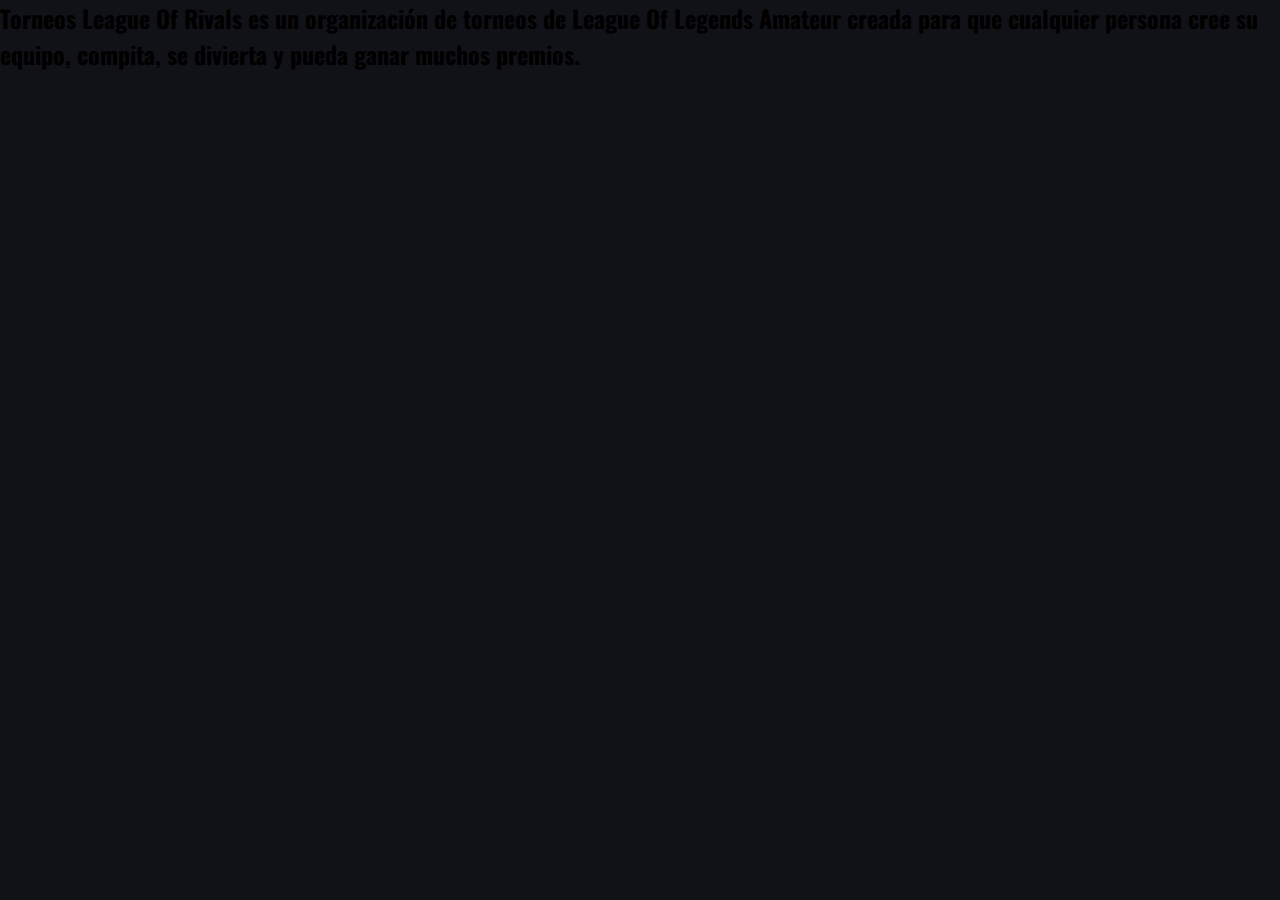
<file: PaginasNavegacion/InformacionSitio.html>
<!DOCTYPE html>
<html lang="en" dir="ltr">
  <head>
    <meta charset="utf-8">
    <title>Torneos League Of Rivals</title>
    <!--- FONT AWESOME--->
    <link rel="stylesheet" href="https://cdnjs.cloudflare.com/ajax/libs/font-awesome/6.0.0-beta3/css/all.min.css">
    <!-- FONT OSWALD --->
    <link rel="preconnect" href="https://fonts.googleapis.com">
<link rel="preconnect" href="https://fonts.gstatic.com" crossorigin>
<link href="https://fonts.googleapis.com/css2?family=Major+Mono+Display&family=Oswald:wght@200;300;400&display=swap" rel="stylesheet">

    <!--- CUSTOM CSS--->
    <link rel="stylesheet" href="PaginasNav.css">
  </head>
  <body>
    <div class="InformacionSitio">
      <h2>Torneos League Of Rivals es un organización de torneos de League Of Legends Amateur creada para
que cualquier persona cree su equipo, compita, se divierta y pueda ganar muchos premios.</h2>

    </div>

  </body>
</html>
</file>
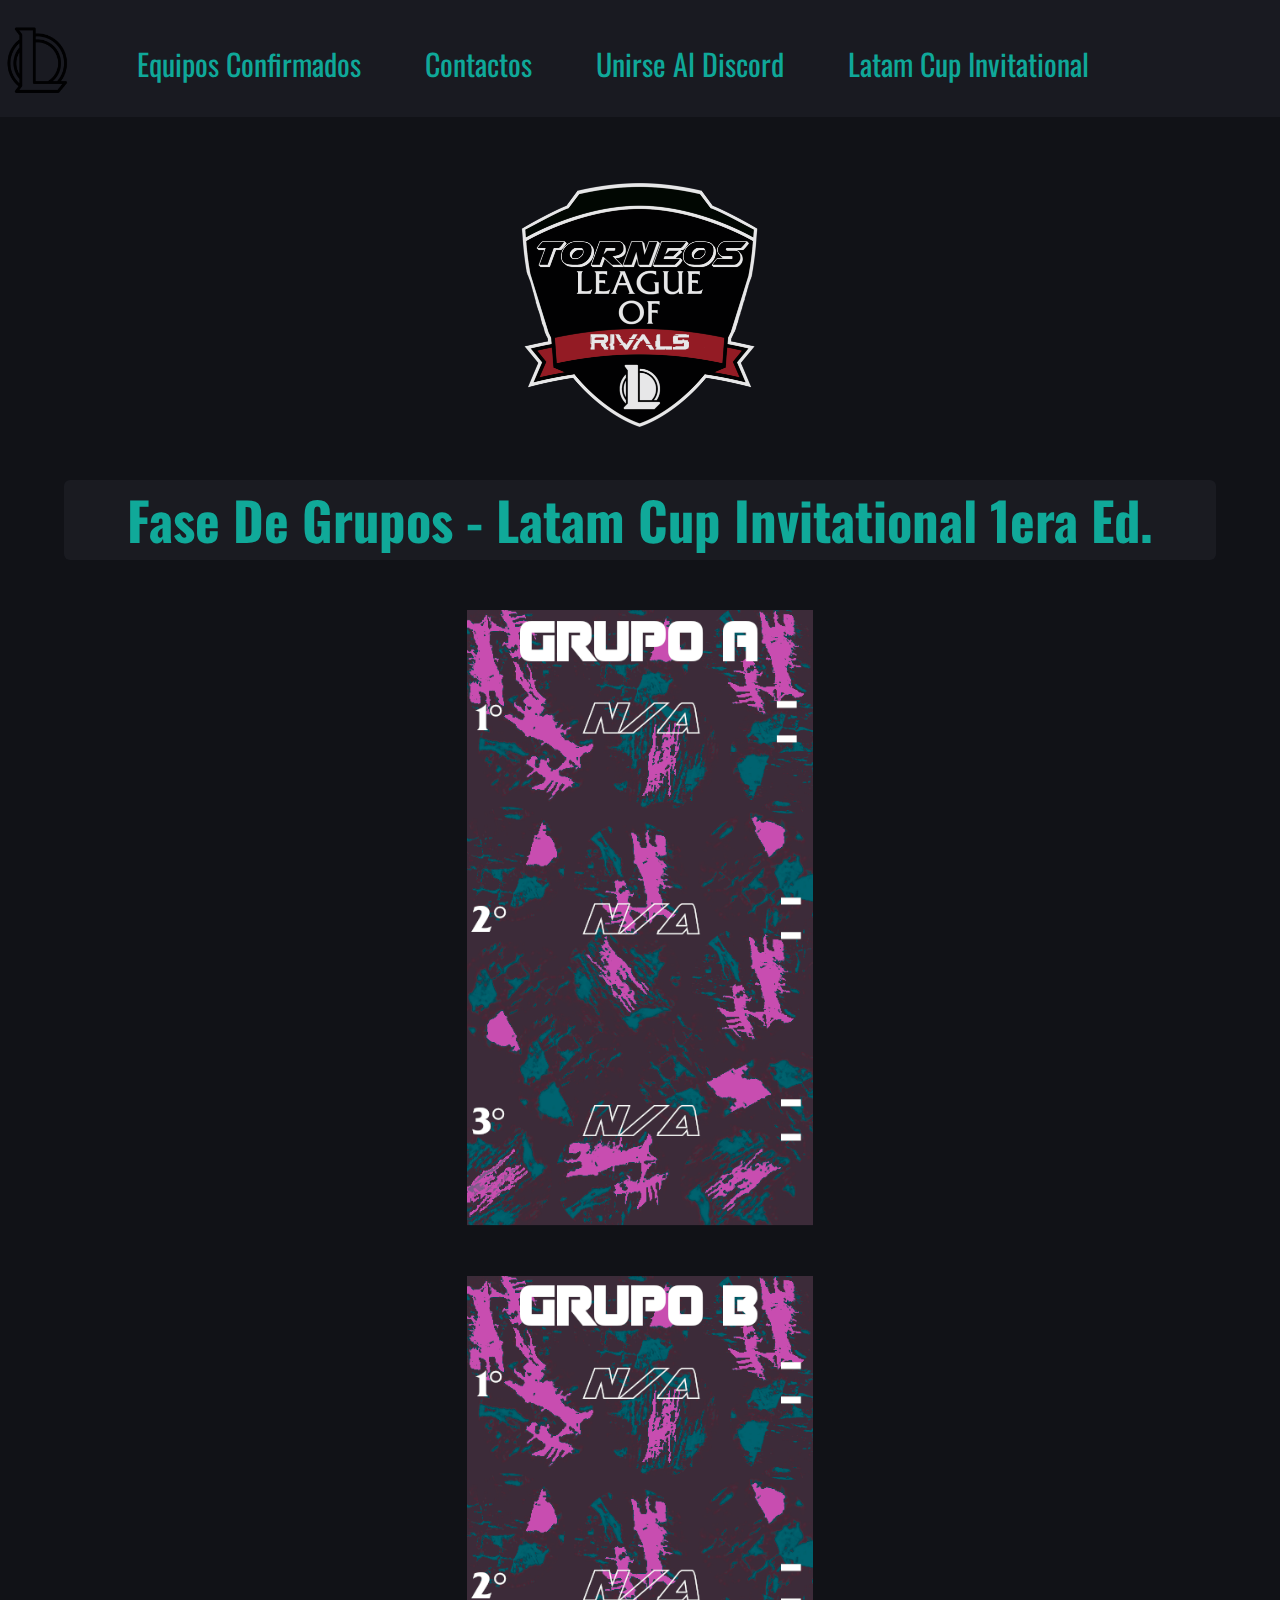
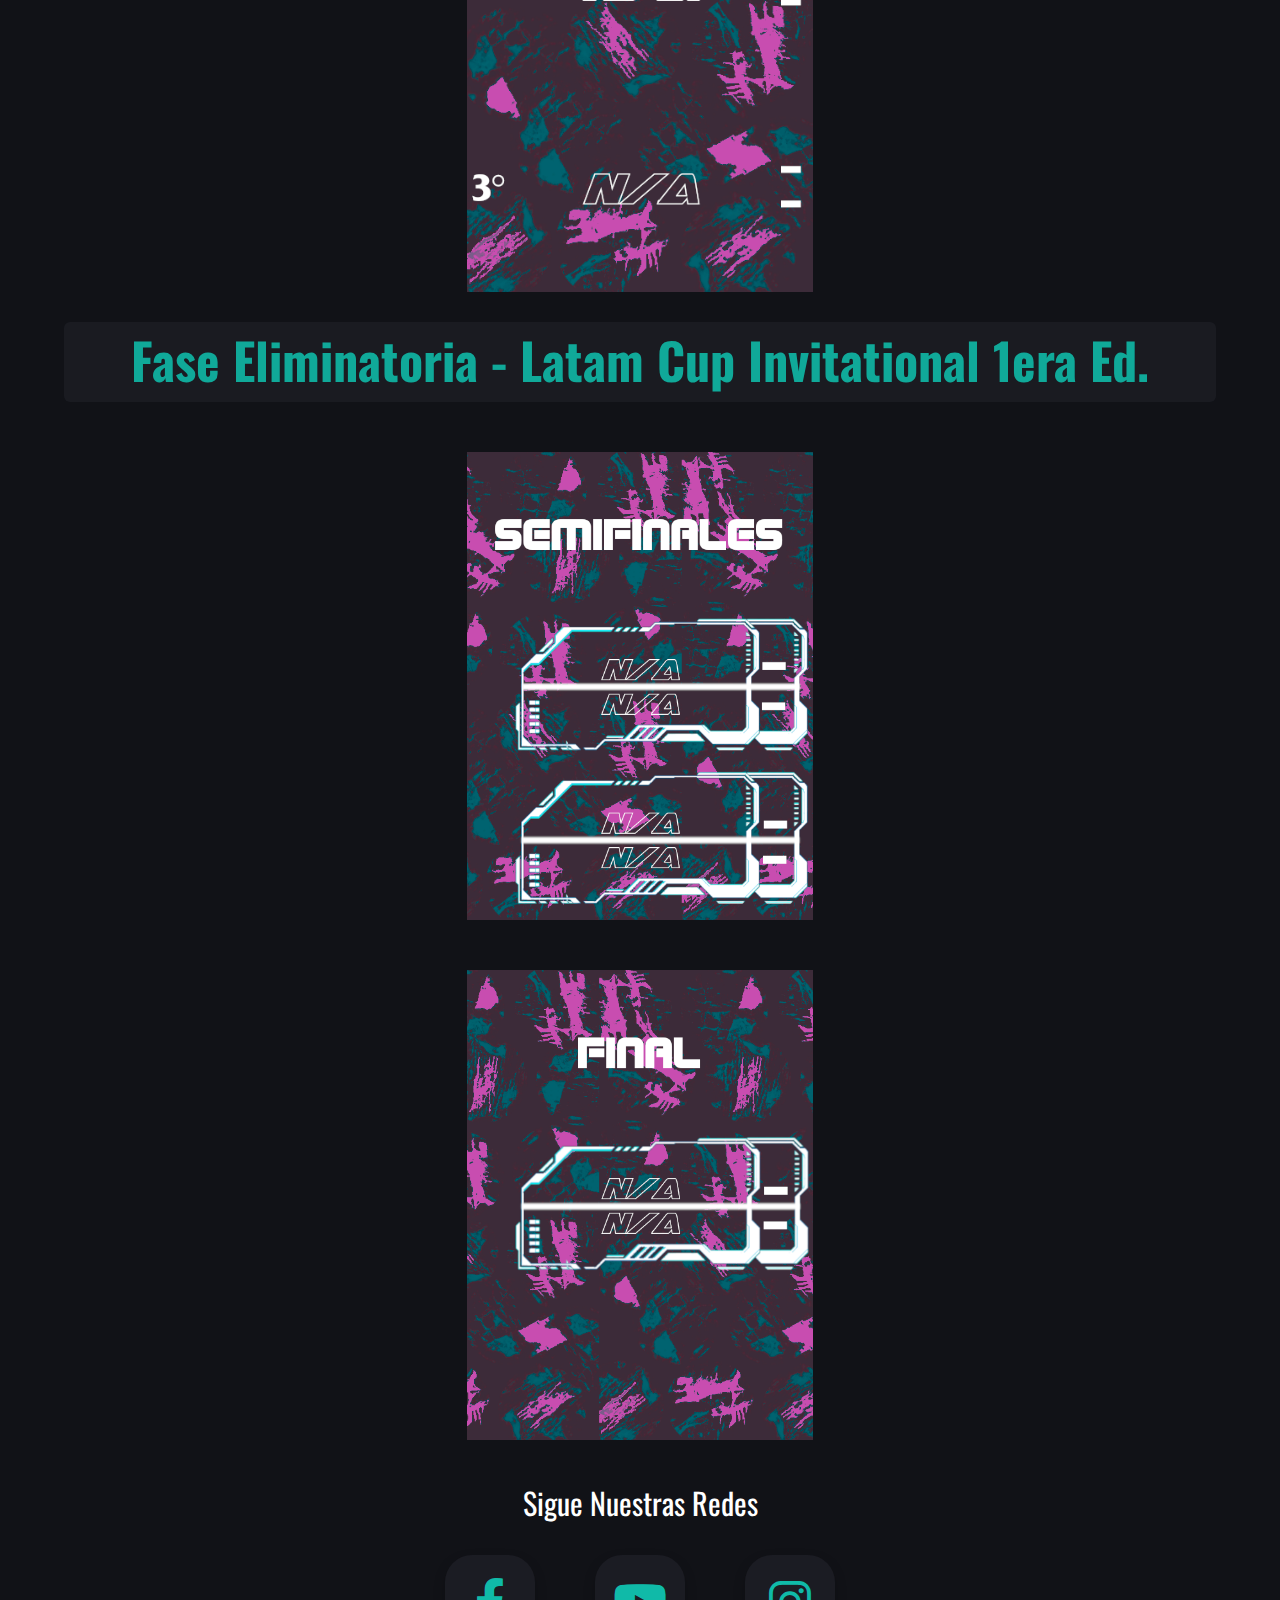
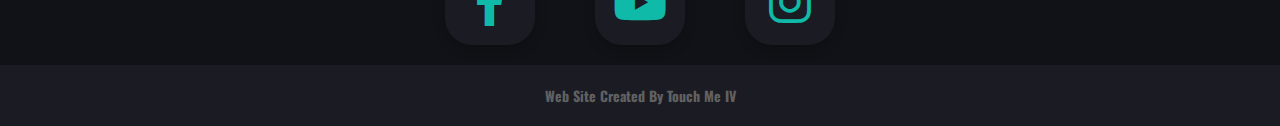
<file: PaginasNavegacion/LlaveCompeticion.html>
<!DOCTYPE html>
<html lang="en" dir="ltr">
  <head>
    <meta charset="utf-8">
    <title>Torneos League Of Rivals</title>
    <!---CUSTOM CSS---->
    <link rel="stylesheet" href="PaginasNav.css">
    <!--- FONT AWESOME--->
    <link rel="stylesheet" href="https://cdnjs.cloudflare.com/ajax/libs/font-awesome/6.0.0-beta3/css/all.min.css">
    <!-- FONT OSWALD --->
    <link rel="preconnect" href="https://fonts.googleapis.com">
<link rel="preconnect" href="https://fonts.gstatic.com" crossorigin>
<link href="https://fonts.googleapis.com/css2?family=Major+Mono+Display&family=Oswald:wght@200;300;400&display=swap" rel="stylesheet">
  </head>
  <body>

<div class="container" style=" z-index: 3;">
  <header class="nav-main">
    <a href="../index.html"><img  href="#" src="img2/lolicon2.png" alt="TorneosLol" class="nav-brand"></a>
    <ul class="nav-menu">
      <li>
        <a href="../PaginasNavegacion/ProximosEventos.html">Equipos Confirmados</a>
      </li>
      <li>
        <a href="#Footer-Abajo">Contactos</a>
      </li>
      <li>
        <a  target="_blank" href="https://discord.gg/W9fufT9hc9">Unirse Al Discord</a>
      </li>
      <li>
        <a href="#">Latam Cup Invitational</a>
      </li>

    </ul>

    <div class="menu-btn">
      <i class="fas fa-bars"></i>
  </header>

  <!---Change the line color to dark--->
  <!---https://disenowebakus.net/domine-html-y-dhtml-separar-bloques-de-texto.php--->

</div>

    <div class="Container-ProxEventos">
      <img src="./img2//TorneoLogo.png" alt="">
      <header class="ShowCase">
         <h2>Fase De Grupos - Latam Cup Invitational 1era Ed.</h2>
      </header>

      <div class="footer-LlaveCompeticion">
        <img src="./img2//GrupoA.png" alt="">
        <img src="./img2//GrupoB.png" alt="">
        <h2>Fase Eliminatoria - Latam Cup Invitational 1era Ed.</h2>
        <img src="./img2//Semis.png" alt="">
        <img src="./img2//Final.png" alt="">
      </div>

      <section class="social">
      <p>Sigue Nuestras Redes</p>
      <div class="links">
        <a class="boton-social" href="#">
          <i class="fab fa-facebook-f"></i>
        </a>
        <a class="boton-social" href="#">
          <i class="fab fa-youtube"></i>
        </a>
        <a class="boton-social" href="https://www.instagram.com/cesarvp_touchme4/" target="_blank" rel="nooperner noreferrer">
          <i class="fab fa-instagram"></i>
        </a>
      </div>
     </section>
    </div>
    <footer class="footer" id="Footer-Abajo">
      <h3>Web Site Created By Touch Me IV</h3>

    </footer>


    <!---Añadimos esto para llamar al PaginasNav.js--->
    <script src="PaginasNav.js">

    </script>
  </body>
</html>
</file>
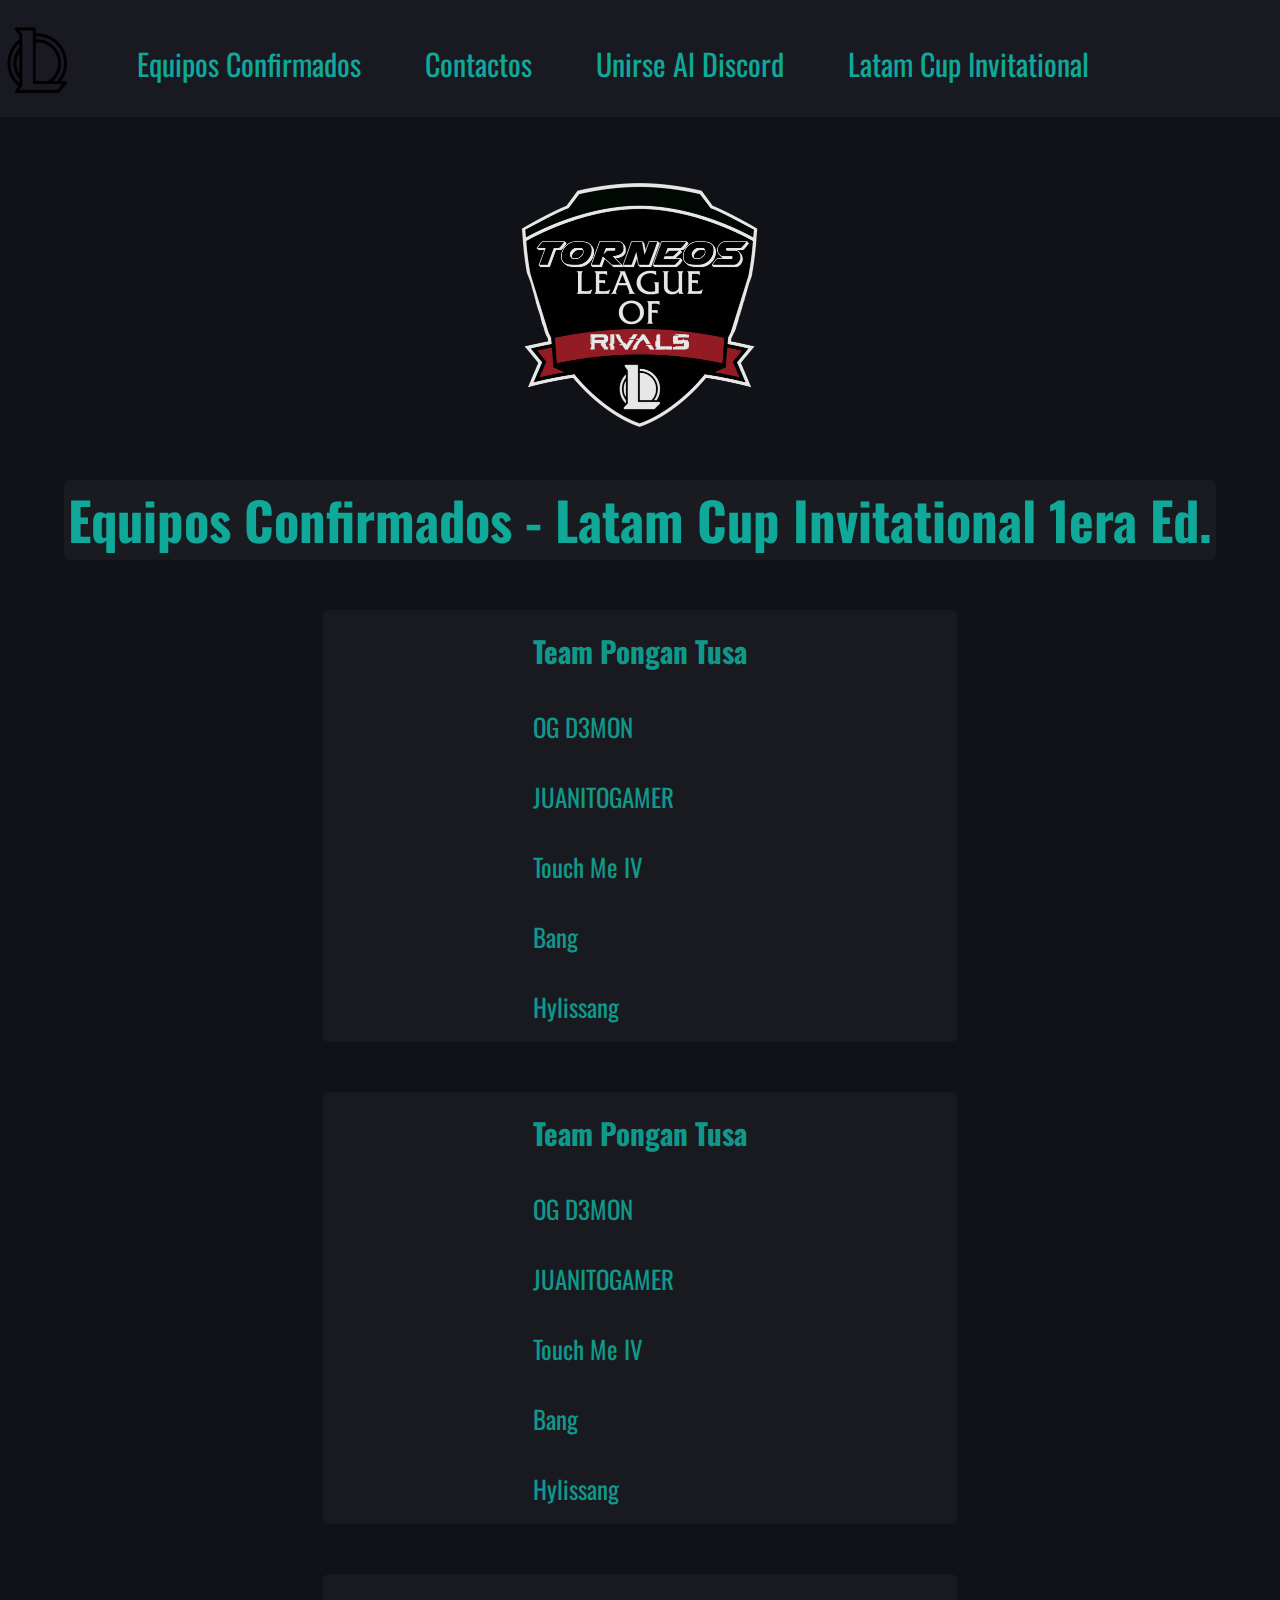
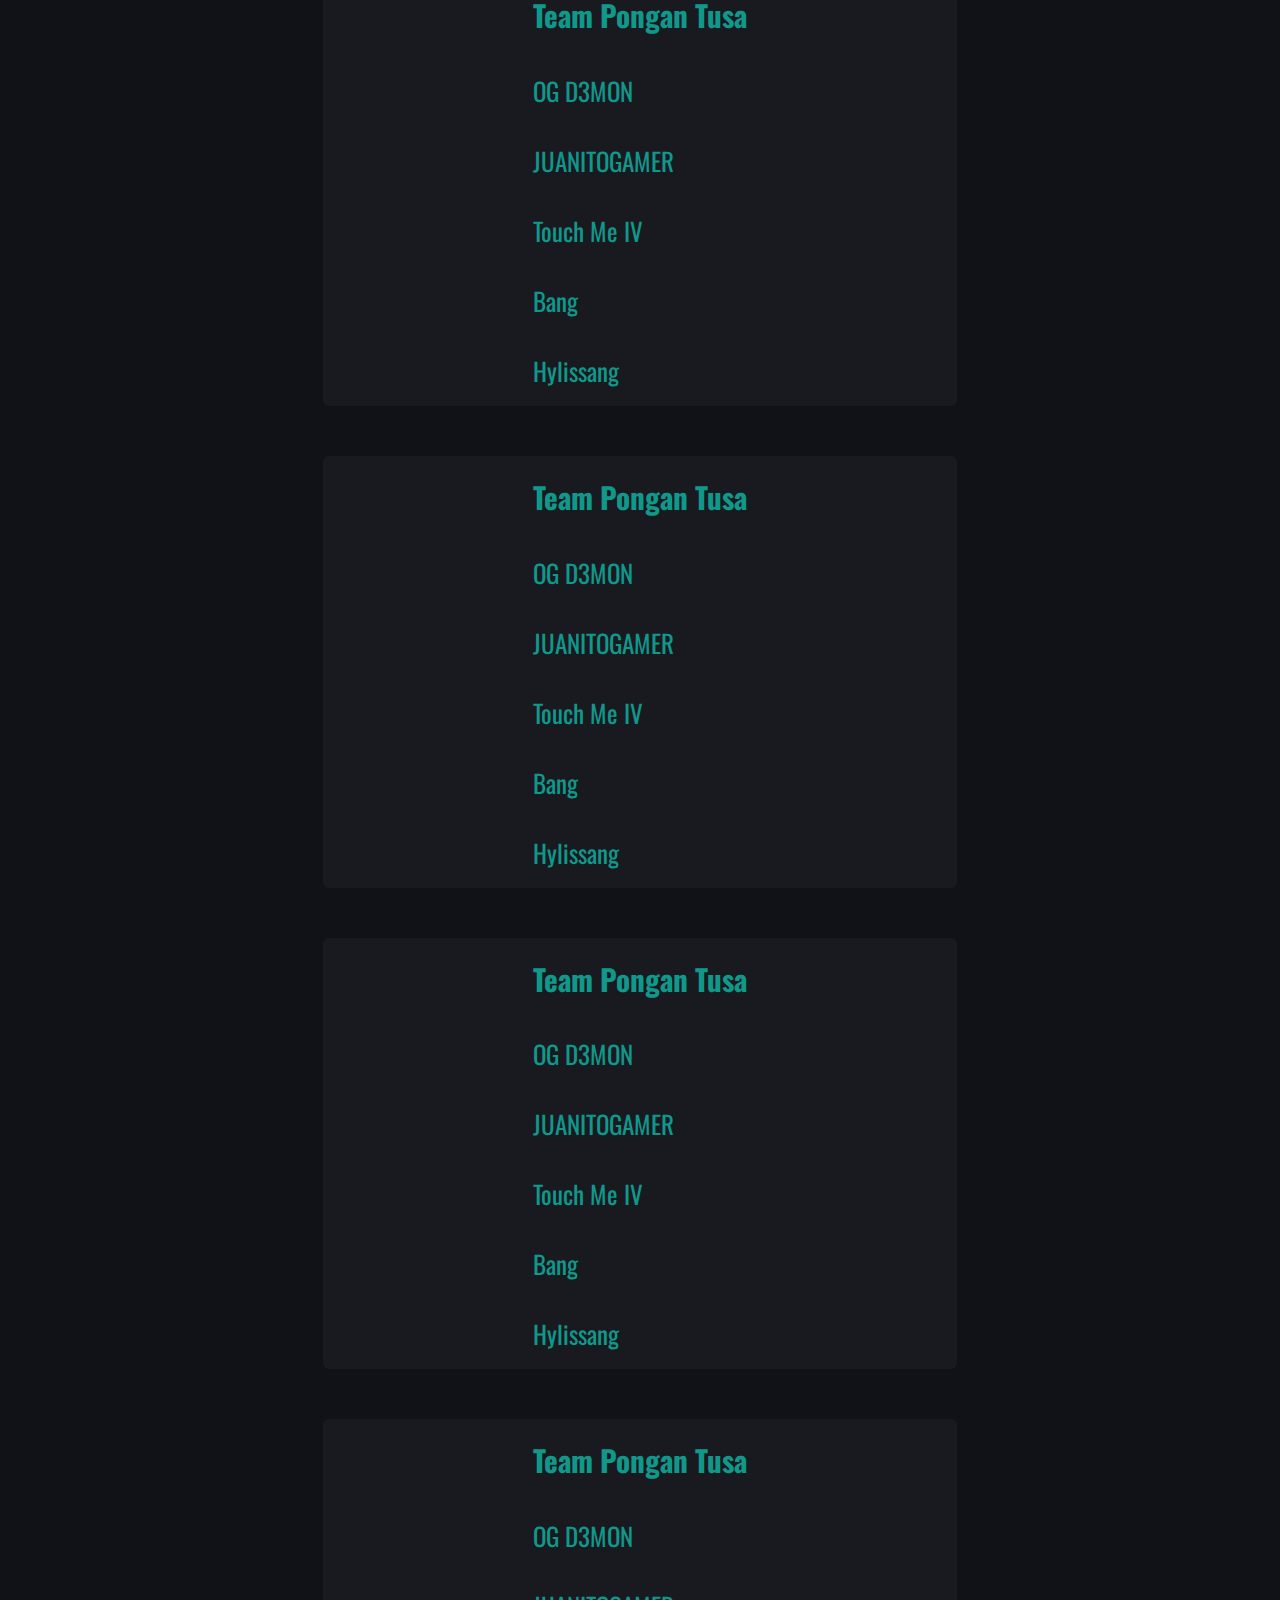
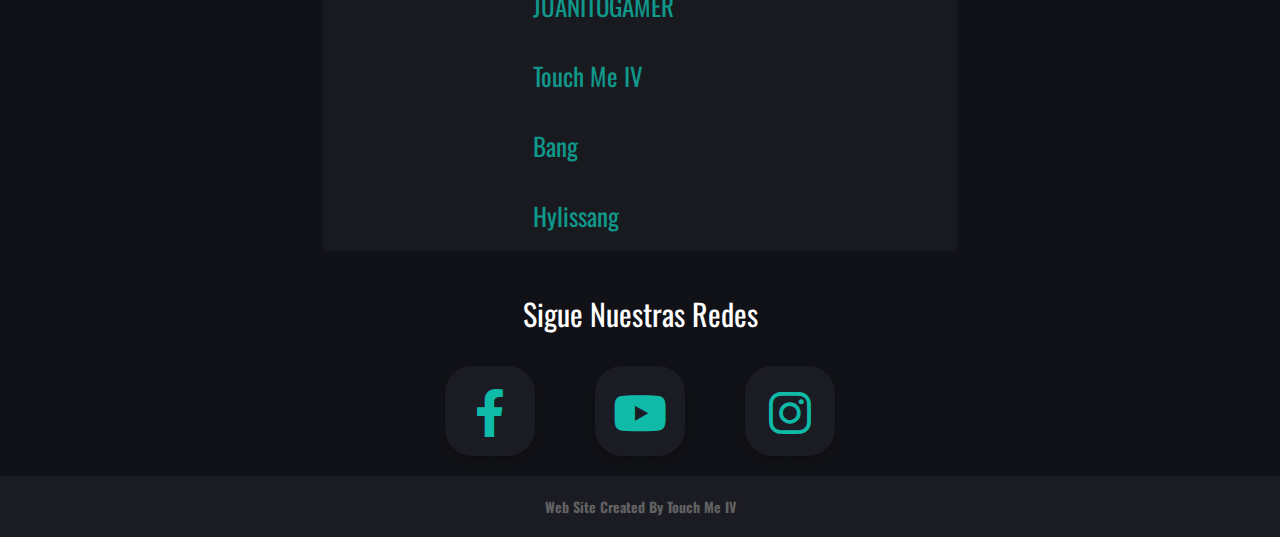
<file: PaginasNavegacion/ProximosEventos.html>
<!DOCTYPE html>
<html lang="en" dir="ltr">
  <head>
    <meta charset="utf-8">
    <title>Torneos League Of Rivals</title>
    <!---CUSTOM CSS---->
    <link rel="stylesheet" href="PaginasNav.css">
    <!--- FONT AWESOME--->
    <link rel="stylesheet" href="https://cdnjs.cloudflare.com/ajax/libs/font-awesome/6.0.0-beta3/css/all.min.css">
    <!-- FONT OSWALD --->
    <link rel="preconnect" href="https://fonts.googleapis.com">
<link rel="preconnect" href="https://fonts.gstatic.com" crossorigin>
<link href="https://fonts.googleapis.com/css2?family=Major+Mono+Display&family=Oswald:wght@200;300;400&display=swap" rel="stylesheet">
  </head>
  <body>

<div class="container" style=" z-index: 3;">
  <header class="nav-main">
    <a href="../index.html"><img  href="#" src="img2/lolicon2.png" alt="TorneosLol" class="nav-brand"></a>
    <ul class="nav-menu">
      <li>
        <a href="#">Equipos Confirmados</a>
      </li>
      <li>
        <a href="#Footer-Abajo">Contactos</a>
      </li>
      <li>
        <a  target="_blank" href="https://discord.gg/W9fufT9hc9">Unirse Al Discord</a>
      </li>
      <li>
        <a href="../PaginasNavegacion/LlaveCompeticion.html">Latam Cup Invitational</a>
      </li>

    </ul>


  </header>
    <div class="menu-btn">
    <i class="fas fa-bars"></i>

  <!---Change the line color to dark--->
  <!---https://disenowebakus.net/domine-html-y-dhtml-separar-bloques-de-texto.php--->

    </div>

</div>

    <div class="Container-ProxEventos">
      <img src="./img2//TorneoLogo.png" alt="">
      <header class="ShowCase">

         <h2>Equipos Confirmados - Latam Cup Invitational 1era Ed.</h2>
      </header>

      <div class="footer-ProxEventos">
        <ul>
          <li>
            <a>
              <h3>Team Pongan Tusa</h3>
            </a>
            </li>
            <li>
              <a>OG D3MON</a>
            </li>
            <li>
              <a>JUANITOGAMER</a>
            </li>
            <li>
              <a>Touch Me IV</a>
            </li>
            <li>
              <a>Bang</a>
            </li>
            <li>
              <a>Hylissang</a>
            </li>
          </ul>
      </div>
      <div class="footer-ProxEventos">
        <ul>
          <li>
            <a>
              <h3>Team Pongan Tusa</h3>
            </a>
            </li>
            <li>
              <a>OG D3MON</a>
            </li>
            <li>
              <a>JUANITOGAMER</a>
            </li>
            <li>
              <a>Touch Me IV</a>
            </li>
            <li>
              <a>Bang</a>
            </li>
            <li>
              <a>Hylissang</a>
            </li>
          </ul>
      </div>
      <div class="footer-ProxEventos">
        <ul>
          <li>
            <a>
              <h3>Team Pongan Tusa</h3>
            </a>
            </li>
            <li>
              <a>OG D3MON</a>
            </li>
            <li>
              <a>JUANITOGAMER</a>
            </li>
            <li>
              <a>Touch Me IV</a>
            </li>
            <li>
              <a>Bang</a>
            </li>
            <li>
              <a>Hylissang</a>
            </li>
          </ul>
      </div>
      <div class="footer-ProxEventos">
        <ul>
          <li>
            <a>
              <h3>Team Pongan Tusa</h3>
            </a>
            </li>
            <li>
              <a>OG D3MON</a>
            </li>
            <li>
              <a>JUANITOGAMER</a>
            </li>
            <li>
              <a>Touch Me IV</a>
            </li>
            <li>
              <a>Bang</a>
            </li>
            <li>
              <a>Hylissang</a>
            </li>
          </ul>
      </div>
      <div class="footer-ProxEventos">
        <ul>
          <li>
            <a>
              <h3>Team Pongan Tusa</h3>
            </a>
            </li>
            <li>
              <a>OG D3MON</a>
            </li>
            <li>
              <a>JUANITOGAMER</a>
            </li>
            <li>
              <a>Touch Me IV</a>
            </li>
            <li>
              <a>Bang</a>
            </li>
            <li>
              <a>Hylissang</a>
            </li>
          </ul>
      </div>
      <div class="footer-ProxEventos">
        <ul>
          <li>
            <a>
              <h3>Team Pongan Tusa</h3>
            </a>
            </li>
            <li>
              <a>OG D3MON</a>
            </li>
            <li>
              <a>JUANITOGAMER</a>
            </li>
            <li>
              <a>Touch Me IV</a>
            </li>
            <li>
              <a>Bang</a>
            </li>
            <li>
              <a>Hylissang</a>
            </li>
          </ul>
      </div>

      <section class="social">
      <p>Sigue Nuestras Redes</p>
      <div class="links">
        <a class="boton-social" href="#">
          <i class="fab fa-facebook-f"></i>
        </a>
        <a class="boton-social" href="#">
          <i class="fab fa-youtube"></i>
        </a>
        <a class="boton-social" href="https://www.instagram.com/cesarvp_touchme4/" target="_blank" rel="nooperner noreferrer">
          <i class="fab fa-instagram"></i>
        </a>
      </div>
     </section>
    </div>
    <footer class="footer" id="Footer-Abajo">
      <h3>Web Site Created By Touch Me IV</h3>

    </footer>


    <!---Añadimos esto para llamar al PaginasNav.js--->
    <script src="PaginasNav.js">

    </script>
  </body>
</html>
</file>
<file: PaginasNavegacion/PaginasNav.css>
*{
  box-sizing: border-box;
  margin:0;
  padding: 0;
}
/*Esto es para el fondo el heropatterns me refiero*/
body{
  background:#111217;

 font-family: 'Oswald', sans-serif;

}

a{
  color: #10baa8;
  text-decoration: none;
}
/*Suavizado del Scroll- Mas concretamente añadi esto para el deslize de contactos*/
html{
  scroll-behavior: smooth;
}


/*Editamos el tamaño del .container*/
.container{
  position: fixed;
  width: 100%;
  margin: auto;
  background:#1b1c23;
  opacity: 0.9;
  padding-left: 370px;
  height: 13%;
  padding-top: 33px;
}

/*Ajustamos el tamaño del logo en el principal*/
.container .nav-main img{
  width: 75px;
  height: 75px;
}
/*aca ven editaaaaaaaa*/
.container hr{
  width: 1100px;
}
.Container-ProxEventos{
  width: 90%;
  margin: auto;
  padding-top: 130px;
}


/* NAVIGATION */
.nav-main{
  font-size: 17px;
  display: flex;
  justify-content: space-between;
  align-items: center;
  height: 60px;
  padding: 20px 0;
  margin-bottom: 10px;
}
/* Clase nav-main, edit alls <li> in the class */
.nav-main li{
  font-size: 30px;
}
.nav-brand{
  width: 50px;
}
/*NAV LEFT */
.nav-main ul{
  display: flex;
}

.nav-main ul li{
  padding: 30px;
  list-style: none;
}
.nav-main ul li a{
  padding: 2px;

}

.nav-main ul li a:hover{
  border-bottom: 2px solid #10baa8;

}

.nav-main ul.nav-menu{
  flex: 1;
  margin-left: 30px;


}
/*Contenedor Debajo de la barra de Navegacion*/
.Container-ProxEventos .ShowCase{
  color: #10baa8;
  background:#1b1c23;
  height: 80px;
  width: 100%;
  text-align: center;
  opacity: 0.9;
  font-size: 35px;
  border-radius: 6px;
}

.Container-ProxEventos .footer-LlaveCompeticion h2{
  margin-top: 30px;
  color: #10baa8;
  background:#1b1c23;
  height: 80px;
  width: 100%;
  text-align: center;
  opacity: 0.9;
  font-size: 50px;
  border-radius: 6px;
}


.Container-ProxEventos img{
  width: 250px;
  height: 250px;
  opacity: 0.9;
  display: block;
  margin: auto;
  margin-bottom: 50px;
  margin-top: 50px;
}
.Container-ProxEventos .footer-ProxEventos{

  background:#1b1c23;
  color:#10baa8;
  font-size: 12px;
  opacity: 0.8;
  border-radius: 6px;

}
.Container-ProxEventos .footer-ProxEventos{
  width: 55%;
  margin: auto;
  margin-bottom: 25px;
  margin-top: 50px;
}

.footer-ProxEventos{

  display: grid;
  grid-template-columns: 1fr;
  gap: 10px;
  align-items: flex-start;
  justify-content: center;
  margin-top: 100px;
}
.footer-ProxEventos ul{
  margin: 0 auto;
}


.footer-ProxEventos ul li{
  font-size: 25px;
  list-style: none;
  line-height: 2.8;

}
/*Editando las imagenes de la llave de competicion vigente*/
.Container-ProxEventos .footer-LlaveCompeticion img{
  padding-top: 50px;
  width: 30%;
  height: 400%;
  display: block;
  margin: auto;
  opacity: 5;
}
/*Editando el primer cuadro de La pestaña Proximos Eventos*/
.footer-Title{
  background:#1b1c23;
  color:#10baa8;
  font-size: 35px;
  margin-bottom: 50px;
  justify-content: center;
  gap: 100px;
  text-align: center;
  margin-top: 50px;
}
/*Editando el Texto Del Primer Cuadro*/

.footer-Title li{
  list-style: none;
}

.menu-btn{
  position: absolute;
  cursor: pointer;
  top:20px;
  right: 36px;
  z-index: 2;
  font-size: 1.0rem;
  display: none;
  color: #ffffff;
}

/*Social*/
.social p{
  margin-top: 40px;
  text-align: center;
  font-size: 30px;
  margin-bottom: 30px;
  color: #ffffff;
}


.links{
  display: flex;
  align-items: center;
  justify-content: center;
  text-align: center;
}
.links a{
  margin: 0 30px;
}
.links a i{
  font-size: 3rem;
  padding-bottom: 40px;
}
.footer{
  background: #1b1c23;
  color: #616161;
  font-size: 12px;
  padding: 20px 0;
  text-align: center;
  padding-bottom: 20px;
  margin-top: 20px;
}
.boton-social{
  background: #1b1c23;
  width: 90px;
  height: 90px;
  border-radius: 30%;
  box-shadow: 0 5px 15px -5px #00000070;
  color: #10baa8;
  overflow: hidden;
  position: relative;

}
.boton-social i{
  line-height: 95px;
  font-size: 10px;
  transition: 0.2s linear;

}
.boton-social:hover i{
  transform: scale(1.3);
  color: #1b1c23;
}
.boton-social::before{
  content: "";
  position: absolute;
  width: 120%;
  height: 120%;
  background: #10baa8;
  transform: rotate(45deg);
  left: -110%;
  top: 90%;
}
.boton-social:hover::before{
  animation: aaa 0.7s 1;
  top: -10%;
  left: -10%;
}
@keyframes aaa {
  0%{
    left:-110%;
    top:90%;
  }
  50%{
    left: 10%;
    top:-30%;
  }
  100%{
    top:-10%;
    left: -10%;
  }

}

/*Proximos eventos escudo league of rival*/
.ShowCase img{
  width: 100px;
  height: 100px;
  margin-bottom: 500px;
}


/*RESPONSIVE PARA VENTANA PROXIMOS EVENTOS*/

@media (max-width:1550px){
  .container{
    padding-left: 0px;
    padding-right: 100px;
  }
}
@media (max-device-width:1255px){

  .Container-ProxEventos img{
    width: 250px;
    height: 250px;
    opacity: 0.9;
    display: block;
    margin: auto;
    margin-bottom: 50px;
    margin-top: 75px;
  }

  .nav-main{
    width: 200px;
    height: 200px;
  }
  .container .nav-main img{

    width: auto;
    height: auto;
    width: 150px;
    height: 150px;
    margin-bottom: 45px;
  }

  .nav-main img{
    margin-left: 35px;
  }
  .menu-btn {
    display: block;
    margin-right: 50px;
    font-size: 75px;
  }

  .container{
    padding-left: 10px;
  }
  .ShowCase h2{
    font-size: 29px;
  }
  .nav-main .menu-btn{
    transform: translateX(-10px);
    display: block;
  }

  .nav-main ul.nav-menu{
    display: block;
    position: absolute;
    top:0;
    left: 0;
    background:#1b1c23;
    width: 55%;
    height: 1500%;
    transform: translateX(-800px); /*Con esto ocultamos la barra de navegacion*/
    transition: transform .5s ease-in-out; /*Esto le da una transicion al codigo*/
    padding: -100px;
    opacity: .9;
  }
  .nav-main ul.nav-menu.show{
    transform: translateX(-40px);  /*Con esto mostramos la barra de navegacion*/

  }
  .nav-main ul.nav-menu li{
    padding: 20px;
    padding: 50px;
    font-size: 50px;
    font-weight: bold;
  }
  .nav-main ul.nav-menu a{
    font-size: 80px;
    font-weight: bold;
  }
  .nav-main ul.nav-menu-right{
    margin-right: 40px;
  }
  .nav-main ul.nav-menu li a{
    color: #10baa8;
    font-weight: lighter;
  }
  .nav-main ul.nav-menu li a:hover{
    border-bottom: 2px solid #10baa8;
  }

  .footer-links .footer-container{
    grid-template-columns: repeat(2,1fr);
  }

}
@media (max-width:800px) {

  .footer-LlaveCompeticion img{
    padding-top: 50px;
    max-width: 600%;
    max-height: 300%;
    display: block;
    margin: auto;
    opacity: 5;
  }
}

@media (max-width:700px) {

  .menu-btn{
    display: block;
    font-size:30px;
  }
  .container{
    padding-left: 10px;
  }
  .ShowCase h2{
    font-size: 29px;
  }
  .nav-main .menu-btn{
    transform: translateX(-10px);
    display: block;
  }
  .nav-main ul.nav-menu{
    display: block;
    position: absolute;
    top:0;
    left: 0;
    background:#1b1c23;
    width: 45%;
    height: 1500%;
    transform: translateX(-400px); /*Con esto ocultamos la barra de navegacion*/
    transition: transform .5s ease-in-out; /*Esto le da una transicion al codigo*/
    padding: -100px;
    opacity: .9;
  }
  .nav-main ul.nav-menu.show{
    transform: translateX(-50px);  /*Con esto mostramos la barra de navegacion*/

  }
  .nav-main ul.nav-menu li{
    padding: 20px;
    padding: 55px;
    font-size: 27px;
  }
  .nav-main ul.nav-menu-right{
    margin-right: 40px;
  }
  .nav-main ul.nav-menu li a{
    color: #10baa8;
    font-weight: lighter;


  }
  .nav-main ul.nav-menu li a:hover{
    border-bottom: 2px solid #10baa8;
  }
  .news-cards {
    display: grid;

    grid-template-columns: repeat(2,1fr);
    grid-gap: 50px;
  }
  .news-cards div{
    width: 100%;
    height: 270px;

  }
  .cards-banner-one .content,
  .cards-banner-two .content
  {
    width: 80%;
  }
  .footer-links .footer-container{
    grid-template-columns: repeat(2,1fr);
  }
}


@media (max-device-width: 500px) {
  .container{
    height: 17%;
  }


  /*Editamos el boton de los 3 puntos para moviles*/
  .menu-btn {
    color:#10baa8;
    display: block;
    margin-right: 50px;
    font-size: 150px;
    margin-top: 29px;
  }
  /*Editamos el logo Lol para moviles*/
  .nav-main{
    width: 250px;
    height: 250px;
    margin-top: 25px;
  }
  .container .nav-main img{
    width: auto;
    height: auto;
    width: 200px;
    height: 200px;
  }
  /*Editamos el escudo de proximos eventos*/

   .Container-ProxEventos img{
    width: 75%;
    height: 75%;
    opacity: 0.9;
    display: block;
    margin: auto;
    margin-bottom: 70px;
  }

  /*Contenedor Debajo del escudo (la caja)*/
  .Container-ProxEventos .ShowCase {
    color: #10baa8;
    background:#1b1c23;
    height: 350px;
    width: 100%;
    text-align: center;
    opacity: 0.9;
    font-size: 100px;
    border-radius: 6px;
  }

  .Container-ProxEventos .footer-LlaveCompeticion h2{
    margin-top: 30px;
    color: #10baa8;
    background:#1b1c23;
    height: 450px;
    width: 100%;
    text-align: center;
    opacity: 0.9;
    font-size: 100px;
    border-radius: 6px;
  }

  /*Contenedor Debajo del escudo (las letras)*/
  .Container-ProxEventos .ShowCase h2 {

    font-size: 84px;

  }
  /*Editamos las cajitas de los equipos*/

  .Container-ProxEventos .footer-ProxEventos {
    background-image: linear-gradient(60deg, #29323c 0%, #485563 100%);
    color: 616161;
    font-size: 12px;
    opacity: 0.8;
    border-radius: 6px;


  }

  .Container-ProxEventos .footer-ProxEventos a,
   .Container-ProxEventos .footer-ProxEvento  h3{

    font-size: 50px;


  }
  .Container-ProxEventos .footer-ProxEventos{
    position: relative;
    top: 550px;
    width: 100%;
    margin: auto;
    margin-bottom: 200px;
  }



  /*Editamos las imagenes de grupos, semis, y final de La llave competicion*/
  .Container-ProxEventos .footer-LlaveCompeticion img{
    padding-top: 50px;
    width: 75%;
    height: 400%;
    display: block;
    margin: auto;
    opacity: 5;

  }
 /*Añadimos un margen top al social*/
  .social p{
    margin-top: 700px;
    text-align: center;
    font-size: 65px;
    margin-bottom: 30px;
    color: #ffffff;
  }

  /*Editamos el menu side bar para moviles*/

  .nav-main ul.nav-menu{
    display: block;
    position: absolute;
    top:0;
    left: 0;
    background:#1b1c23;
    width: 55%;
    height: 1500%;
    transform: translateX(-800px); /*Con esto ocultamos la barra de navegacion*/
    transition: transform .5s ease-in-out; /*Esto le da una transicion al codigo*/
    padding: -100px;
    opacity: .9;
  }
  .nav-main ul.nav-menu.show{
    transform: translateX(-30px);  /*Con esto mostramos la barra de navegacion*/

  }
  .nav-main ul.nav-menu li{
    padding: 20px;
    padding: 100px;
    font-size: 50px;
    font-weight: bold;
  }
  .nav-main ul.nav-menu a{
    font-size: 80px;
    font-weight: bold;
  }
  .nav-main ul.nav-menu-right{
    margin-right: 40px;
  }
  .nav-main ul.nav-menu li a{
    color: #10baa8;
    font-weight: lighter;
  }
  .nav-main ul.nav-menu li a:hover{
    border-bottom: 2px solid #10baa8;
  }

  .Container-ProxEventos{
    width: 90%;
    margin: auto;
    padding-top: 450px;
  }

  .news-cards{
    display:grid;
    grid-template-columns: 1fr;
  }
  .news-cards div{
    width: 100%;
    height: 500px;
  }

  .cards-banner-one .content,
  .cards-banner-two .content
  {
    width:100%;
    padding: 60px 20px;
  }
  .footer-links .footer-container{
    grid-template-columns: 1fr;
  }
  .footer h3{
    font-size: 35px;
  }

}
</file>
